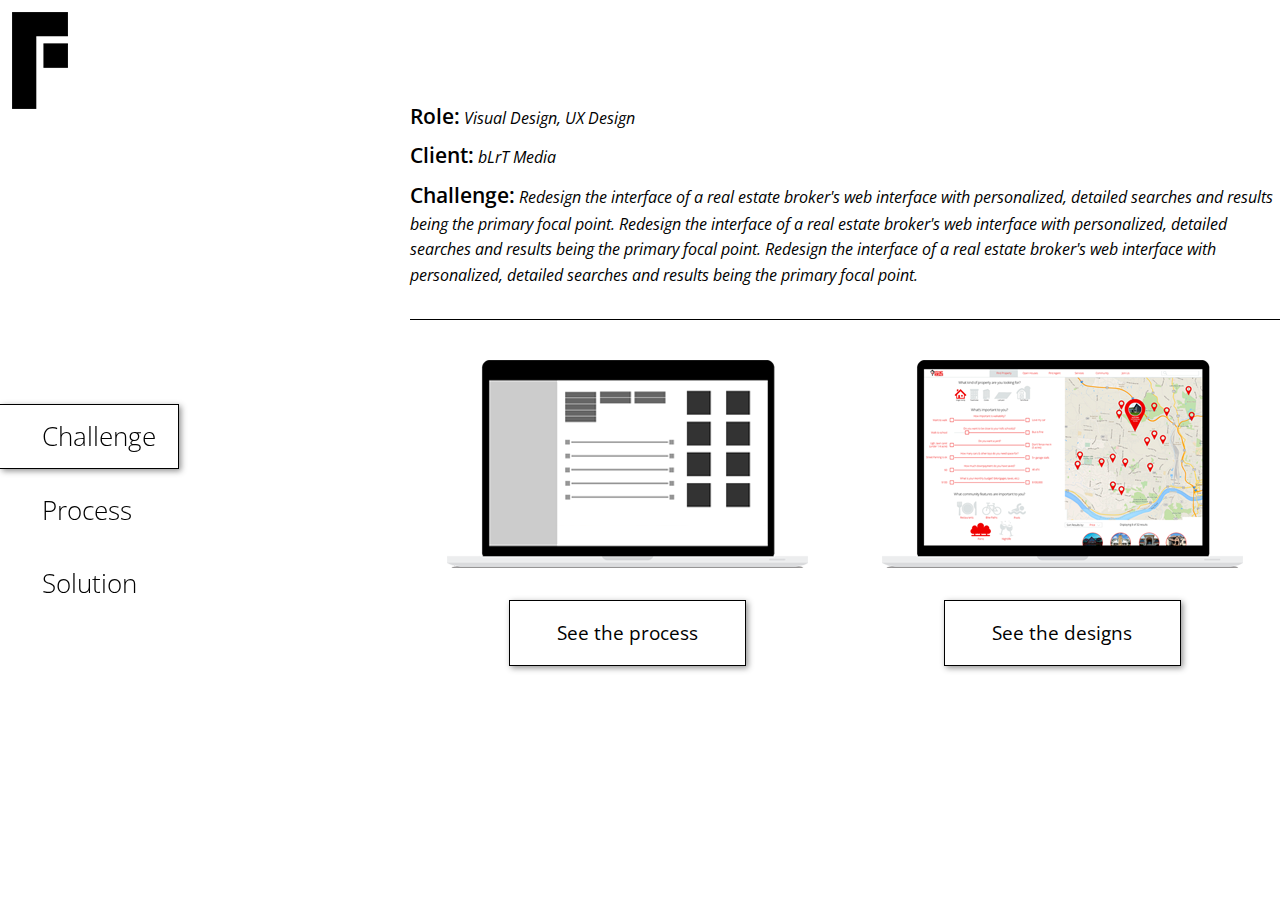
<file: index.html>
<!doctype html>
<html lang="en">
<head>
	<meta charset="utf-8">
	<title>Ross Fenrick - UX/Interaction Design</title>
	<link rel="stylesheet" href="css/styles.css">
	<link rel="stylesheet" type="text/css" href="css/animate.css" />
	<link href='http://fonts.googleapis.com/css?family=Open+Sans:300italic,400,300,600,700' rel='stylesheet' type='text/css'>
	<script src="http://ajax.googleapis.com/ajax/libs/jquery/1.8.3/jquery.min.js"></script>
	<script src="js/jquery-1.10.2.js"></script>
	<script src="js/jquery.ui.core.js"></script>
	<script src="js/jquery.ui.widget.js"></script>
	<script src="js/jquery.ui.tabs.js"></script>
	
	<script>
	$(function() {
		$( "#tabs" ).tabs().addClass( "ui-tabs-vertical ui-helper-clearfix" );
		$( "#tabs li" ).removeClass( "ui-corner-top" ).addClass( "ui-corner-left" );

		jQuery( "#tabs" ).tabs();

		jQuery('#see-button-link').click(function() { // bind click event to link
			jQuery( "#tabs" ).tabs({ active: 1 });
			return false;
		})

		jQuery('.com-link').click(function() { // bind click event to link
			jQuery( "#tabs" ).tabs({ active: 1 });
			return false;
		})

		jQuery('#see-button-link-2').click(function() { // bind click event to link
			jQuery( "#tabs" ).tabs({ active: 2 });
			return false;
		})

		jQuery('.location-search').click(function() { // bind click event to link
			jQuery( "#tabs" ).tabs({ active: 3 });
			return false;
		})

		jQuery('.property-search').click(function() { // bind click event to link
			jQuery( "#tabs" ).tabs({ active: 4 });
			return false;
		})

		jQuery('.agent-link').click(function() { // bind click event to link
			jQuery( "#tabs" ).tabs({ active: 5 });
			return false;
		})

		jQuery('.enhanced-link').click(function() { // bind click event to link
			jQuery( "#tabs" ).tabs({ active: 6 });
			return false;
		})
	});
	</script>

</head>
<body class="animated fadeIn">
<div class="logo"><img src="img/rf-logo.png"></div>

<!-- Navigation -->
<div id="tabs">
	<nav id="main-nav">
		<ul>
			<li><a id="challenge" href="#tabs-1">Challenge</a></li>
			<li><a id="process" href="#tabs-2">Process</a></li>
			<li><a id="solution" href="#tabs-3">Solution</a></li>
			<li><a id="tester" href="#tabs-4">tab 4</a></li>
			<li><a id="tester-2" href="#tabs-5">tab 5</a></li>
			<li><a id="tester-3" href="#tabs-6">tab 6</a></li>
			<li><a id="tester-4" href="#tabs-7">tab 4</a></li>
		</ul>
	</nav>

<!-- Challenge Tab -->
	<div id="tabs-1" class="animated fadeIn">
		<section id="home-about"><p class="challenge-text"><span>Role:</span> Visual Design, UX Design</p>
			<p><span>Client:</span> bLrT Media</p>
			<p><span>Challenge:</span> Redesign the interface of a real estate broker's web interface with personalized, detailed searches and results being the primary focal point. Redesign the interface of a real estate broker's web interface with personalized, detailed searches and results being the primary focal point. Redesign the interface of a real estate broker's web interface with personalized, detailed searches and results being the primary focal point. </p>
		</section>

		<section id="home-see">
			<div class="wireframe"> 
				<img class="screen-home" id="screen-wireframe" src="img/screen-wireframe-1.png">
				<div class="see-button">
					<a id="see-button-link" href="index.html#tabs-2">See the process</a>
				</div>
			</div>

			<div class="design">
			<img class="screen-home" id="screen-design" src="img/screen-design-1.png">
			<div class="see-button">
					<a id="see-button-link-2" href="#tabs-3">See the designs</a>
				</div>
			







		</section>
	</div>

<!-- Process Tab -->
	<div id="tabs-2" class="animated fadeIn">
				<nav class="process-nav">
					<ul class="process-header">
						<li>Community Search</li>
						<li><a class="location-search" href="#tabs-4">Location Search</a></li>
						<li><a class="property-search" href="#tabs-5">Property Search</a></li>
						<li><a class="agent-link" href="#tabs-6">Agent Listings</a></li>
						<li><a class="enhanced-link" href="#tabs-7">Enhanced Listings</a></li>
					</ul>

					<ul class="process-subheader">
						<li><a href="#tabs-2">Overview</a></li>
						<li><a href="#community-search-phase-one">Phase One</a></li>
						<li><a href="#community-search-phase-two">Phase Two</a></li>
						<li><a href="#community-search-phase-three">Phase Three</a></li>
					</ul>
				</nav>
		<section id="community-search">
			<article class="column-1">
				<div class="top-bar"></div>
				<div class="anim-column-1">

					<div class="bar animated rubberBand"></div>

					<div class="squares">
						<div class="square animated bounceIn"></div>
						<div class="square animated bounceIn"></div>
						<div class="square animated bounceIn"></div>
						<div class="square animated bounceIn"></div>
						<div class="square animated bounceIn"></div>
					</div>
					<div class="clearfix"></div>

					<div class="bar animated rubberBand" id="second-bar"></div>

					<div class="sliders">
						<div class="slider">
							<div class="slider-square"></div>
							<div class="slider-bar width-expander-2"></div>
							<div class="slider-square slider-square-right"></div>
						</div>

						<div class="clearfix"></div>
						<div class="slider">
							<div class="slider-square"></div>
							<div class="slider-bar width-expander-3"></div>
							<div class="slider-square slider-square-right"></div>
						</div>

						<div class="clearfix"></div>
						<div class="slider">
							<div class="slider-square"></div>
							<div class="slider-bar width-expander-2"></div>
							<div class="slider-square slider-square-right"></div>
						</div>

						<div class="clearfix"></div>
						<div class="slider">
							<div class="slider-square"></div>
							<div class="slider-bar width-expander-3"></div>
							<div class="slider-square slider-square-right"></div>
						</div>

						<div class="clearfix"></div>
						<div class="slider">
							<div class="slider-square"></div>
							<div class="slider-bar width-expander-2"></div>
							<div class="slider-square slider-square-right"></div>
						</div>

						<div class="clearfix"></div>
						<div class="slider">
							<div class="slider-square"></div>
							<div class="slider-bar width-expander-3"></div>
							<div class="slider-square slider-square-right"></div>
						</div>
					</div>

					<div class="clearfix"></div>
					<div class="squares">
						<div class="square animated bounceIn"></div>
						<div class="square animated bounceIn"></div>
						<div class="square animated bounceIn"></div>
						<div class="square animated bounceIn"></div>
						<div class="square animated bounceIn"></div>
					</div>
					<div class="clearfix"></div>
					<div class="sliders">
						<div class="slider">
							<div class="slider-square"></div>
							<div class="slider-bar width-expander-2"></div>
							<div class="slider-square slider-square-right"></div>
						</div>
					</div>

					<div class="clearfix"></div>
					<div class="large-grey-box animated bounceIn"></div>

				</div>


				<div class="anim-column-2">
					<div class="large-grey-box-2"></div>
					<div class="bar animated pulse"></div>
					<div class="squares">
						<div class="square animated bounceIn"></div>
						<div class="square animated bounceIn"></div>
						<div class="square animated bounceIn"></div>
						<div class="square animated bounceIn"></div>
						<div class="square animated bounceIn"></div>
					</div>
					<div class="clearfix"></div>

					<div class="squares lil-margin">
						<div class="square animated bounceIn"></div>
						<div class="square animated bounceIn"></div>
						<div class="square animated bounceIn"></div>
						<div class="square animated bounceIn"></div>
						<div class="square animated bounceIn"></div>
					</div>
					<div class="clearfix"></div>
					<div class="bar-small animated pulse"></div>
				</div>
			</article>

			<article class="column-2">
				<p class="community-search-intro">Mauris eleifend est et turpis. Duis id erat. Suspendisse potenti. Aliquam vulputate, pede vel vehicula accumsan, mi neque rutrum erat, eu congue orci lorem eget lorem. Vestibulum non ante. Class aptent taciti sociosqu ad litora torquent per conubia nostra, per inceptos himenaeos. Fusce sodales. Quisque eu urna vel enim commodo pellentesque. Praesent eu risus hendrerit ligula tempus pretium. Curabitur lorem enim, pretium nec, feugiat nec, luctus a, lacus.</p>

				<p class="community-search-intro">Mauris eleifend est et turpis. Duis id erat. Suspendisse potenti. Aliquam vulputate, pede vel vehicula accumsan, mi neque rutrum erat, eu congue orci lorem eget lorem.</p>

				<div class="overview stick-left">
					<div class="next-step-button">
						<a href="#community-search-phase-one">View phase one</a>
					</div>
				</div>
			</article>
		</section> <!--  End of Community Search Overview -->
		<div class="clearfix"></div>
		<section id="community-search-phase-one">
			<p class="property-imp">"Sed ut perspiciatis unde omnis iste natus error sit voluptatem accusantium doloremque laudantium, totam rem aperiam, eaque ipsa quae ab illo inventore veritatis et quasi architecto beatae vitae dicta sunt explicabo. Nemo enim ipsam voluptatem quia voluptas sit aspernatur aut odit aut fugit, sed quia consequuntur magni dolores eos qui ratione voluptatem sequi nesciunt. 
			</br></br></br>
			<a href="#community-search-phase-two">View phase two</a>
			</p>

			<img class="community-search-img" src="img/property-importance.png">
			<div class="clearfix"></div>
		</section>

		<section id="community-search-phase-two">
			<img class="community-search-img" src="img/community-features.jpg">
			<p class="property-imp">"Sed ut perspiciatis unde omnis iste natus error sit voluptatem accusantium doloremque laudantium, totam rem aperiam, eaque ipsa quae ab illo inventore veritatis et quasi architecto beatae vitae dicta sunt explicabo. Nemo enim ipsam voluptatem quia voluptas sit aspernatur aut odit aut fugit, sed quia consequuntur magni dolores eos qui ratione voluptatem sequi nesciunt. 
			</br></br></br>
			<a href="#community-search-phase-three">View phase three</a>
			</p>
			<div class="clearfix"></div>
		</section>

		<section id="community-search-phase-three">
			<p class="property-imp">"Sed ut perspiciatis unde omnis iste natus error sit voluptatem accusantium doloremque laudantium, totam rem aperiam, eaque ipsa quae ab illo inventore veritatis et quasi architecto beatae vitae dicta sunt explicabo. Nemo enim ipsam voluptatem quia voluptas sit aspernatur aut odit aut fugit, sed quia consequuntur magni dolores eos qui ratione voluptatem sequi nesciunt. 
			</p>
			<img class="community-search-img" src="img/community-final.jpg">
			<div class="clearfix"></div>
		</section>
	</div>

	<!-- Solution Tab -->
	<div id="tabs-3">
		<h2>Content heading 3</h2>
		<p>Mauris eleifend est et turpis. Duis id erat. Suspendisse potenti. Aliquam vulputate, pede vel vehicula accumsan, mi neque rutrum erat, eu congue orci lorem eget lorem. Vestibulum non ante. Class aptent taciti sociosqu ad litora torquent per conubia nostra, per inceptos himenaeos. Fusce sodales. Quisque eu urna vel enim commodo pellentesque. Praesent eu risus hendrerit ligula tempus pretium. Curabitur lorem enim, pretium nec, feugiat nec, luctus a, lacus.</p>
		<p>Duis cursus. Maecenas ligula eros, blandit nec, pharetra at, semper at, magna. Nullam ac lacus. Nulla facilisi. Praesent viverra justo vitae neque. Praesent blandit adipiscing velit. Suspendisse potenti. Donec mattis, pede vel pharetra blandit, magna ligula faucibus eros, id euismod lacus dolor eget odio. Nam scelerisque. Donec non libero sed nulla mattis commodo. Ut sagittis. Donec nisi lectus, feugiat porttitor, tempor ac, tempor vitae, pede. Aenean vehicula velit eu tellus interdum rutrum. Maecenas commodo. Pellentesque nec elit. Fusce in lacus. Vivamus a libero vitae lectus hendrerit hendrerit.</p>
	</div>

	<!-- Location Search Tab -->
	<div id="tabs-4" class="animated fadeIn">
		<nav class="process-nav">
			<ul class="process-header">
				<li><a class="com-link" href="#tabs-2">Community Search</a></li>
				<li><a class="location-search" href="#tabs-4">Location Search</a></li>
				<li><a class="property-search" href="#tabs-5">Property Search</a></li>
				<li><a class="agent-link" href="#tabs-5">Agent Listings</a></li>
				<li><a class="enhanced-link" href="#tabs-5">Enhanced Listings</a></li>
			</ul>

			<ul class="process-subheader">
				<li><a href="#location-search-phase-one">Phase One</a></li>
				<li><a href="#location-search-phase-two">Phase Two</a></li>
				<li><a href="#location-search-phase-three">Phase Three</a></li>
			</ul>
		</nav>
		
		<section id="location-search-phase-one">
			<p class="property-imp">"Sed ut perspiciatis unde omnis iste natus error sit voluptatem accusantium doloremque laudantium, totam rem aperiam, eaque ipsa quae ab illo inventore veritatis et quasi architecto beatae vitae dicta sunt explicabo. Nemo enim ipsam voluptatem quia voluptas sit aspernatur aut odit aut fugit, sed quia consequuntur magni dolores eos qui ratione voluptatem sequi nesciunt. 
			</br></br></br>
			<a href="#location-search-phase-two">View phase two</a>
			</p>

			<img class="location-search-img" src="img/location-one.jpg">
			<div class="clearfix"></div>
		</section>

		<section id="location-search-phase-two">
		<img class="location-search-img" src="img/location-two.jpg">
			<p class="property-imp">"Sed ut perspiciatis unde omnis iste natus error sit voluptatem accusantium doloremque laudantium, totam rem aperiam, eaque ipsa quae ab illo inventore veritatis et quasi architecto beatae vitae dicta sunt explicabo. Nemo enim ipsam voluptatem quia voluptas sit aspernatur aut odit aut fugit, sed quia consequuntur magni dolores eos qui ratione voluptatem sequi nesciunt. 
			</br></br></br>
			<a href="#location-search-phase-three">View phase three</a>
			</p>
			<div class="clearfix"></div>
		</section>

		<section id="location-search-phase-three">
			<p class="property-imp">"Sed ut perspiciatis unde omnis iste natus error sit voluptatem accusantium doloremque laudantium, totam rem aperiam, eaque ipsa quae ab illo inventore veritatis et quasi architecto beatae vitae dicta sunt explicabo. Nemo enim ipsam voluptatem quia voluptas sit aspernatur aut odit aut fugit, sed quia consequuntur magni dolores eos qui ratione voluptatem sequi nesciunt. 
			</p>
			<img class="location-search-img" src="img/location-final.jpg">
			<div class="clearfix"></div>
		</section>


	</div>
	<!-- End of Location Search (Tab 4) -->


	<!-- Property Search (Tab 5) -->
	<div id="tabs-5" class="animated fadeIn">
		<nav class="process-nav">
			<ul class="process-header">
				<li><a class="com-link" href="#tabs-2">Community Search</a></li>
				<li><a class="location-search" href="#tabs-4">Location Search</a></li>
				<li><a class="property-search" href="#tabs-5">Property Search</a></li>
				<li><a class="agent-link" href="#tabs-5">Agent Listings</a></li>
				<li><a class="enhanced-link" href="#tabs-5">Enhanced Listings</a></li>
			</ul>

			<ul class="process-subheader">
				<li><a href="#property-search-phase-one">Phase One</a></li>
				<li><a href="#property-search-phase-two">Phase Two</a></li>
				<li><a href="#property-search-phase-three">Phase Three</a></li>
			</ul>
		</nav>
		<section id="property-search">
			<article class="column-1">
				<img class="property-wf" src="img/property-wireframe.jpg">
			</article>

			<article class="column-2">
			<p class="property-intro">Mauris eleifend est et turpis. Duis id erat. Suspendisse potenti. Aliquam vulputate, pede vel vehicula accumsan, mi neque rutrum erat, eu congue orci lorem eget lorem. Vestibulum non ante. Class aptent taciti sociosqu ad litora torquent per conubia nostra, per inceptos himenaeos. Fusce sodales. Quisque eu urna vel enim commodo pellentesque. Praesent eu risus hendrerit ligula tempus pretium. Curabitur lorem enim, pretium nec, feugiat nec, luctus a, lacus.

			</br></br></br>
			<a href="#property-search-phase-one">View phase one</a></p>
			</article>
			<div class="clearfix"></div>
		</section>

			<section id="property-search-phase-one">
				<article class="column-1">
					<p class="property-intro">Mauris eleifend est et turpis. Duis id erat. Suspendisse potenti. Aliquam vulputate, pede vel vehicula accumsan, mi neque rutrum erat, eu congue orci lorem eget lorem. Vestibulum non ante. Class aptent taciti sociosqu ad litora torquent per conubia nostra, per inceptos himenaeos. Fusce sodales. Quisque eu urna vel enim commodo pellentesque. Praesent eu risus hendrerit ligula tempus pretium. Curabitur lorem enim, pretium nec, feugiat nec, luctus a, lacus.

					</br></br></br>
					<a href="#property-search-phase-two">View phase two</a></p>
				</article>

				<article class="column-2">
					<img class="property-wf" src="img/property-one.jpg">
				</article>
			
				<div class="clearfix"></div>
			</section>

			<section id="property-search-phase-two">
				<article class="column-1">
					<img class="property-wf" src="img/property-two.jpg">
				</article>

				<article class="column-2">
					<p class="property-intro">Mauris eleifend est et turpis. Duis id erat. Suspendisse potenti. Aliquam vulputate, pede vel vehicula accumsan, mi neque rutrum erat, eu congue orci lorem eget lorem. Vestibulum non ante. Class aptent taciti sociosqu ad litora torquent per conubia nostra, per inceptos himenaeos. Fusce sodales. Quisque eu urna vel enim commodo pellentesque. Praesent eu risus hendrerit ligula tempus pretium. Curabitur lorem enim, pretium nec, feugiat nec, luctus a, lacus.

					</br></br></br>
					<a href="#property-search-phase-three">View phase three</a></p>
				</article>
			
				<div class="clearfix"></div>
			</section>

			<section id="property-search-phase-three">
				<article class="column-1">
				<p class="property-intro">Mauris eleifend est et turpis. Duis id erat. Suspendisse potenti. Aliquam vulputate, pede vel vehicula accumsan, mi neque rutrum erat, eu congue orci lorem eget lorem. Vestibulum non ante. Class aptent taciti sociosqu ad litora torquent per conubia nostra, per inceptos himenaeos. Fusce sodales. Quisque eu urna vel enim commodo pellentesque. Praesent eu risus hendrerit ligula tempus pretium. Curabitur lorem enim, pretium nec, feugiat nec, luctus a, lacus.</p>
				</article>

				<article class="column-2">
					<img class="property-wf" src="img/property-final-2.jpg">
				</article>
			
				<div class="clearfix"></div>
			</section>
	</div>
	<!-- End of Property Search (Tab 5) -->



	<div id="tabs-6" class="animated fadeIn">
		<nav class="process-nav">
			<ul class="process-header">
				<li><a class="com-link" href="#tabs-2">Community Search</a></li>
				<li><a class="location-search" href="#tabs-4">Location Search</a></li>
				<li><a class="property-search" href="#tabs-5">Property Search</a></li>
				<li><a class="agent-link" href="#tabs-6">Agent Listing6s</a></li>
				<li><a class="enhanced-link" href="#tabs-7">Enhanced Listings</a></li>
			</ul>

			<ul class="process-subheader">
				<li><a href="#property-search-phase-one">Phase One</a></li>
				<li><a href="#property-search-phase-two">Phase Two</a></li>
				<li><a href="#property-search-phase-three">Phase Three</a></li>
			</ul>
		</nav>
		aw kewl
	</div>

	<div id="tabs-7" class="animated fadeIn">
		<nav class="process-nav">
			<ul class="process-header">
				<li><a class="com-link" href="#tabs-2">Community Search</a></li>
				<li><a class="location-search" href="#tabs-4">Location Search</a></li>
				<li><a class="property-search" href="#tabs-5">Property Search</a></li>
				<li><a class="agent-link" href="#tabs-6">Agent Listing7s</a></li>
				<li><a class="enhanced-link" href="#tabs-7">Enhanced Listings</a></li>
			</ul>

			<ul class="process-subheader">
				<li><a href="#property-search-phase-one">Phase One</a></li>
				<li><a href="#property-search-phase-two">Phase Two</a></li>
				<li><a href="#property-search-phase-three">Phase Three</a></li>
			</ul>
		</nav>
		aw kewl
	</div>


</div>
</body>
<script>
$(function() {
  $('a[href*=#]:not([href=#])').click(function() {
    if (location.pathname.replace(/^\//,'') == this.pathname.replace(/^\//,'') && location.hostname == this.hostname) {
      var target = $(this.hash);
      target = target.length ? target : $('[name=' + this.hash.slice(1) +']');
      if (target.length) {
        $('html,body').animate({
          scrollTop: target.offset().top
        }, 1000);
        return false;
      }
    }
  });
});
</script>
</html>
</file>
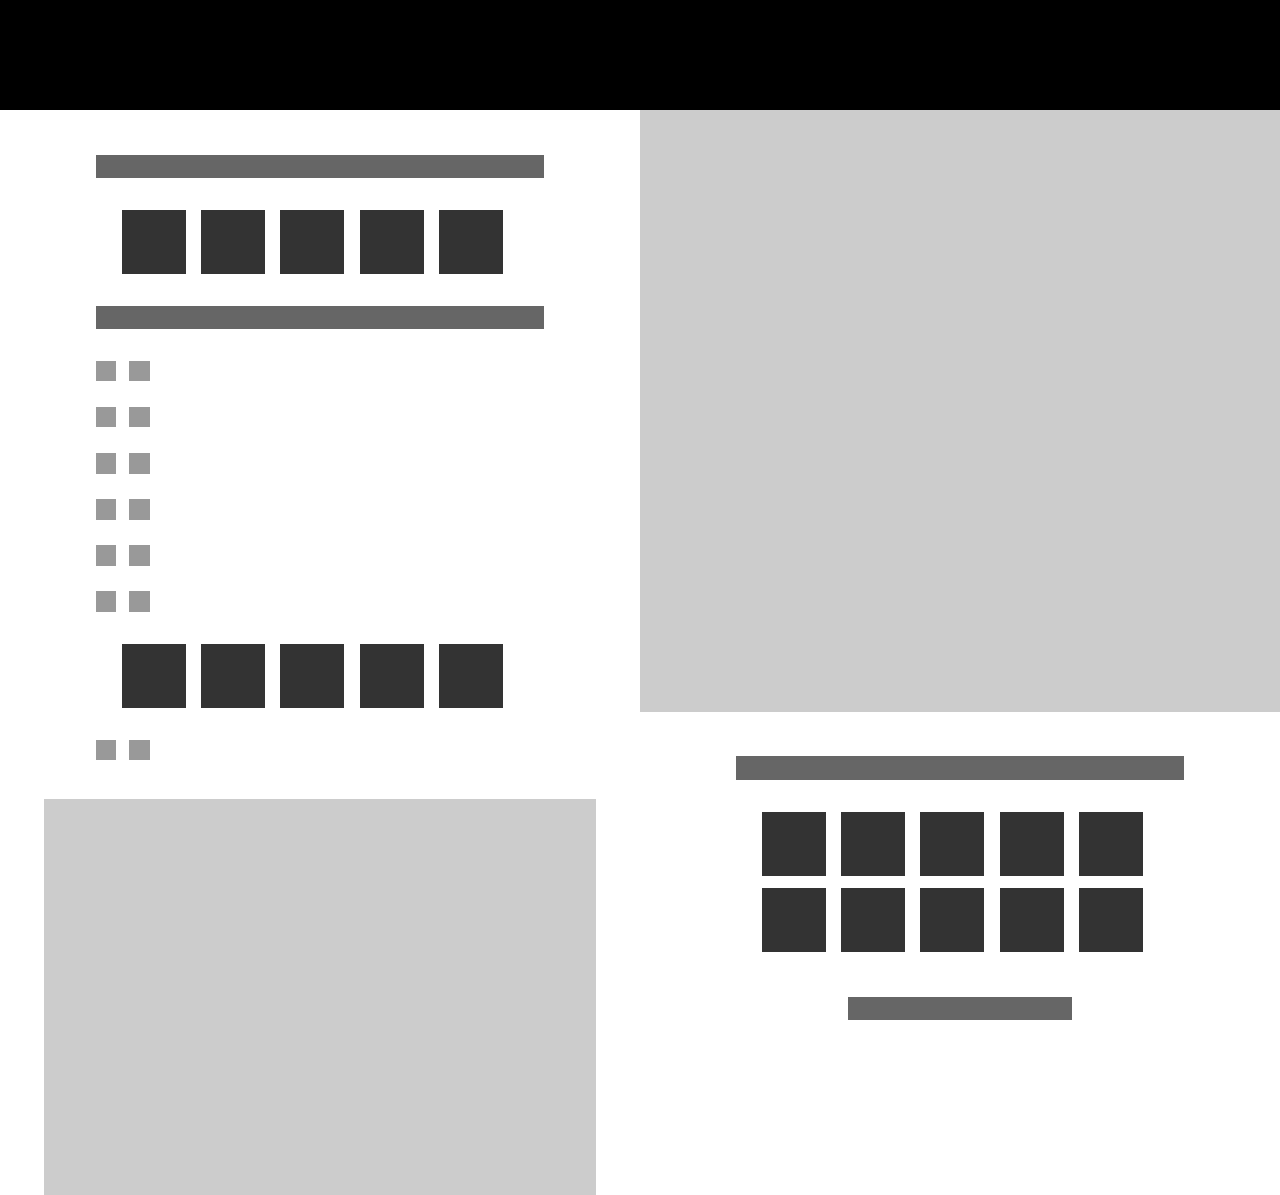
<file: animate-test.html>
<!doctype html>
<html lang="en">
<head>
	<meta charset="utf-8">
	<title>anim</title>
	<link rel="stylesheet" href="css/anim-test.css">
	<link rel="stylesheet" type="text/css" href="css/animate.css" />
	<link href='http://fonts.googleapis.com/css?family=Open+Sans:300italic,400,300,600,700' rel='stylesheet' type='text/css'>
	<script src="http://ajax.googleapis.com/ajax/libs/jquery/1.8.3/jquery.min.js"></script>
</head>

<body>
<div class="top-bar"></div>
	<div class="column-1">

		<div class="bar animated rubberBand"></div>

		<div class="squares">
			<div class="square animated bounceIn"></div>
			<div class="square animated bounceIn"></div>
			<div class="square animated bounceIn"></div>
			<div class="square animated bounceIn"></div>
			<div class="square animated bounceIn"></div>
		</div>
		<div class="clearfix"></div>

		<div class="bar animated rubberBand" id="second-bar"></div>

		<div class="sliders">
			<div class="slider">
				<div class="slider-square"></div>
				<div class="slider-bar width-expander-2"></div>
				<div class="slider-square slider-square-right"></div>
			</div>

			<div class="clearfix"></div>
			<div class="slider">
				<div class="slider-square"></div>
				<div class="slider-bar width-expander-3"></div>
				<div class="slider-square slider-square-right"></div>
			</div>

			<div class="clearfix"></div>
			<div class="slider">
				<div class="slider-square"></div>
				<div class="slider-bar width-expander-2"></div>
				<div class="slider-square slider-square-right"></div>
			</div>

			<div class="clearfix"></div>
			<div class="slider">
				<div class="slider-square"></div>
				<div class="slider-bar width-expander-3"></div>
				<div class="slider-square slider-square-right"></div>
			</div>

			<div class="clearfix"></div>
			<div class="slider">
				<div class="slider-square"></div>
				<div class="slider-bar width-expander-2"></div>
				<div class="slider-square slider-square-right"></div>
			</div>

			<div class="clearfix"></div>
			<div class="slider">
				<div class="slider-square"></div>
				<div class="slider-bar width-expander-3"></div>
				<div class="slider-square slider-square-right"></div>
			</div>
		</div>

		<div class="clearfix"></div>
		<div class="squares">
			<div class="square animated bounceIn"></div>
			<div class="square animated bounceIn"></div>
			<div class="square animated bounceIn"></div>
			<div class="square animated bounceIn"></div>
			<div class="square animated bounceIn"></div>
		</div>
		<div class="clearfix"></div>
		<div class="sliders">
			<div class="slider">
				<div class="slider-square"></div>
				<div class="slider-bar width-expander-2"></div>
				<div class="slider-square slider-square-right"></div>
			</div>
		</div>

		<div class="clearfix"></div>
		<div class="large-grey-box animated bounceIn"></div>

	</div>


	<div class="column-2">
		<div class="large-grey-box-2"></div>
		<div class="bar animated pulse"></div>
		<div class="squares">
			<div class="square animated bounceIn"></div>
			<div class="square animated bounceIn"></div>
			<div class="square animated bounceIn"></div>
			<div class="square animated bounceIn"></div>
			<div class="square animated bounceIn"></div>
		</div>
		<div class="clearfix"></div>

		<div class="squares lil-margin">
			<div class="square animated bounceIn"></div>
			<div class="square animated bounceIn"></div>
			<div class="square animated bounceIn"></div>
			<div class="square animated bounceIn"></div>
			<div class="square animated bounceIn"></div>
		</div>
		<div class="clearfix"></div>
		<div class="bar-small animated pulse"></div>








	</div>
		





















</body>
</html>
</file>
<file: css/styles.css>
html, body, div, span, applet, object, iframe,
h1, h2, h3, h4, h5, h6, p, blockquote, pre,
a, abbr, acronym, address, big, cite, code,
del, dfn, em, img, ins, kbd, q, s, samp,
small, strike, strong, sub, sup, tt, var,
b, u, i, center,
dl, dt, dd, ol, ul, li,
fieldset, form, label, legend,
table, caption, tbody, tfoot, thead, tr, th, td,
article, aside, canvas, details, embed, 
figure, figcaption, footer, header, hgroup, 
menu, nav, output, ruby, section, summary,
time, mark, audio, video {
	margin: 0;
	padding: 0;
	border: 0;
	font-size: 100%;
	font: inherit;
	vertical-align: baseline;
}
/* HTML5 display-role reset for older browsers */
article, aside, details, figcaption, figure, 
footer, header, hgroup, menu, nav, section {
	display: block;
}
body {
	line-height: 1;
}
ol, ul {
	list-style: none;
}
blockquote, q {
	quotes: none;
}
blockquote:before, blockquote:after,
q:before, q:after {
	content: '';
	content: none;
}
table {
	border-collapse: collapse;
	border-spacing: 0;
}

body {
	font-family: 'Open Sans', sans-serif;
}

.logo {
	position: absolute;
	z-index: 100;
	padding: 12px;
}

#main-nav ul li a {
    color: black;
    text-decoration: none;
    font-size: 1.6rem;
    font-weight: 300;
    outline:none;
}
#main-nav {
	position: fixed;
	top: 400px;
	left: 0px;
}

#tabs-1, #tabs-3 {
	width: 60%;
	float: right;
}

#tabs-2 {
	width: 75%;
	float: right;
}

/* =========== Challenge Page Styling ======================================= */

#home-about {
	padding-top: 100px;
	border-bottom: 1px solid black;
	padding-bottom: 24px;
}

#tabs-1 {
	padding-bottom: 200px;
}

#tabs-1 span {
	font-size: 1.3rem;
	font-weight: 600;
	font-style: normal;
}

#tabs-1 p {
	font-style: italic;
	font-size: 1rem;
	line-height: 1.6;
	padding-bottom: 6px;
}

.challenge-text {
	font-size: 1.4rem;
}

.screen-home {
	padding-top: 140px;
	margin: 0 auto;
	display: block;
}

.wireframe, .design {
	width: 50%;
	float: left;
}

.see-button {
	margin: 0 auto;
	margin-top: 32px;
	text-align: center;
	width: 235px;
	border: 1px solid black;
	height: 42px;
	-webkit-box-shadow: 2px 2px 6px 0px rgba(0,0,0,0.44);
	-moz-box-shadow: 2px 2px 6px 0px rgba(0,0,0,0.44);
	box-shadow: 2px 2px 6px 0px rgba(0,0,0,0.44);
	padding-top: 22px;
}

#see-button-link, #see-button-link-2, #see-button-link-3 {
	font-size: 1.2rem;
	text-decoration: none;
	color: black;
}

/* =========== Home Navigation Tab Styling ================================= */

#main-nav ul {
	position: absolute;
	left: 0;
	top: 35%;
}

#main-nav ul li {
	padding: 24px 24px 24px 0;
	outline:none;
	width: 400px;
}

.ui-tabs-active a {
	border: 1px solid black;
	border-left: none;
	-webkit-box-shadow: 2px 2px 6px 0px rgba(0,0,0,0.44);
	-moz-box-shadow: 2px 2px 6px 0px rgba(0,0,0,0.44);
	box-shadow: 2px 2px 6px 0px rgba(0,0,0,0.44);
	transition: all 500ms;
}

#challenge {
	padding: 14px 22px 14px 42px;
}

#process{
	padding: 14px 42px 14px 42px;
}

#solution {
	padding: 14px 34px 14px 42px;
}

#tester, #tester-2, #tester-3, #tester-4 {
	display: none;
}

/*  ============ Process Tab Styling =============================================*/

.process-screens {
	padding-top: 110px;
	padding-bottom: 80px;
	margin: 0 auto;
	display: block;
	text-align: center;
}

#tabs-2 {
	padding-right: 24px;
}

.center-fix {
	display: inline-block;
	text-align: center;
}

.center-fix img {
	padding: 0 8px 0 8px;
}

#process-buttons {
	padding-top: 40px;
}

.see-process-button {
	text-align: center;
	border: 1px solid black;
	height: 42px;
	-webkit-box-shadow: 2px 2px 6px 0px rgba(0,0,0,0.44);
	-moz-box-shadow: 2px 2px 6px 0px rgba(0,0,0,0.44);
	box-shadow: 2px 2px 6px 0px rgba(0,0,0,0.44);
	padding: 16px 12px 16px 12px;
	margin: 0 12px 0 12px;
	display: inline;
	background-color: white;
}

/* =========== Community Search Styling ================================= */

/* Navigation */

.process-nav {
	position: fixed;
	padding: 24px;
	background-color: white;
	z-index: 99999;
}

.process-header {
	display: inline;
}

.process-subheader {
	padding-top: 12px;
	padding-left: 0.3em;
}

.process-subheader a {
	text-decoration: none;
	color: black;
}

.process-subheader a:hover {
	font-weight: 700;
	transition: all 0.25s;
}

.process-header li {
	display: inline;
	padding: 0 1.3em 0 1.3em;
}

.process-subheader li {
	display: inline;
	font-size: 0.9rem;
	padding: 0 16px 0 16px;
}

.active-process-link {
	font-weight: 700;
}

/* Content */

#tabs-4, #tabs-5, #tabs-6, #tabs-7 {
	width: 75%;
	float: right;
}

.column-1, .column-2 {
	float: left;
	width: 50%;
}

.community-screen {
	width: 100%;
}

#community-search, #property-search {
	padding-top: 200px;
}

.community-search-intro {
	width: 90%;
	margin-left: 5%;
	font-weight: 300;
	line-height: 2;
}

.stick-left {
}

.overview {
	padding-top: 48px;
	margin: 0 auto;
	display: block;
}

.overview a {
	text-decoration: none;
	color: black;
}

.see-process-button {

}

.next-step-button {
	text-align: center;
	border: 1px solid black;
	height: 22px;
	-webkit-box-shadow: 2px 2px 6px 0px rgba(0,0,0,0.44);
	-moz-box-shadow: 2px 2px 6px 0px rgba(0,0,0,0.44);
	box-shadow: 2px 2px 6px 0px rgba(0,0,0,0.44);
	padding: 18px 12px 18px 12px;
	margin: 0 auto;
	width: 202px;
	background-color: white;
	font-size: 1.2rem;
	text-decoration: none;
	color: black;
}

.container {
	width: 80%;
	margin: 0 auto;
	display: block;
}

#community-search-phase-one, #community-search-phase-two, #community-search-phase-three {
	margin-top: 300px;
	width: 100%;
	padding-bottom: 200px;
	padding-top: 200px;
}

.community-search-img {
	float: left;
	width: 45%;
}

.property-imp {
	float: left;
	line-height: 2em;
	width: 40%;
	padding-right: 40px;
	padding-top: 100px;
}

.property-imp a {
	text-align: center;
	border: 1px solid black;
	height: 32px;
	width: 150px;
	-webkit-box-shadow: 2px 2px 6px 0px rgba(0,0,0,0.44);
	-moz-box-shadow: 2px 2px 6px 0px rgba(0,0,0,0.44);
	box-shadow: 2px 2px 6px 0px rgba(0,0,0,0.44);
	padding: 10px 22px 16px 22px;
	margin: 0 auto;
	display: block;
	background-color: white;
	text-decoration: none;
	color: black;
	font-size: 1.1rem;
}






#location-search-phase-one, #location-search-phase-two, #location-search-phase-three {
	padding-top: 200px;
	padding-bottom: 200px;
}


.location-search-img {
	float: left;
	width: 45%;
}



.top-bar {
	width: 100%;
	height: 3.6vw;
	background-color: black;
}

.anim-column-1, .anim-column-2 {
	width: 50%;
	float: left;
	height: 100%;
}

.column-1 {
	background-color: white;
}

.column-2 {
	
}

.clearfix {
	clear: both;
}

.bar {
	height: 0.8vw;
	width: 70%;
	background-color: #666;
	margin: 0 auto;
	margin-top: 1.5vw;
}

.squares {
	margin: 0 auto;
	display: block;
	margin-top: 1vw;
	clear: both;
	margin-left: 2.9vw;
}

.square {
	width: 2vw;
	height: 2vw;
	background-color: #333333;
	float: left;
}

.square:nth-child(2){
	-webkit-animation-delay: 0.2s;
	margin-left: 0.65vw;
}
.square:nth-child(3){
	-webkit-animation-delay: 0.5s;
	margin-left: 0.65vw;
}
.square:nth-child(4){
	-webkit-animation-delay: 0.3s;
	margin-left: 0.65vw;
}
.square:nth-child(5){
	-webkit-animation-delay: 0.8s;
	margin-left: 0.65vw;
}

#second-bar {
	margin-top: 1vw;
}

.sliders {
	margin: 0 auto;
	display: block;
	margin-top: 0.5vw;
	clear: both;
	width: 70%;
}

.slider {
	margin-top: 1vw;
}

.slider-square {
	width: 0.6vw;
	height: 0.6vw;
	background-color: #999999;
	float: left;
}

.slider-square-right {
	margin-left: 0.25vw;
}

.slider-bar {
	width: 86.25%;
	height: 0.3vw;
	background-color: #999999;
	float: left;
	margin-left: 0.25vw;
	margin-top: 0.25vw;
	-webkit-transition: width 1s linear 2s;
}

.large-grey-box {
	width: 86.25%;
	height: 12vw;
	background-color: #cccccc;
	margin: 0 auto;
	display: block;
	margin-top: 3vw;
}





/* Column 2 */


.large-grey-box-2 {
	width: 100%;
	height: 20vw;
	background-color: #cccccc;
}

.lil-margin {
	margin-top: 1vw;
}

.bar-small {
	height: 0.8vw;
	width: 35%;
	background-color: #666;
	margin: 0 auto;
	margin-top: 1vw;
}





/* Property Search */
.property-wf {
	width: 100%;
}

.property-intro {
	width: 80%;
	margin: 0 auto;
	line-height: 2em;
	font-weight: 300;
}

#property-search a, #property-search-phase-one a, #property-search-phase-two a {
	text-align: center;
	border: 1px solid black;
	height: 32px;
	width: 150px;
	-webkit-box-shadow: 2px 2px 6px 0px rgba(0,0,0,0.44);
	-moz-box-shadow: 2px 2px 6px 0px rgba(0,0,0,0.44);
	box-shadow: 2px 2px 6px 0px rgba(0,0,0,0.44);
	padding: 10px 22px 16px 22px;
	margin: 0 auto;
	display: block;
	background-color: white;
	text-decoration: none;
	color: black;
	font-size: 1.1rem;
}

#property-search {
	padding-bottom: 200px;
}

#property-search-phase-one, #property-search-phase-two, #property-search-phase-three {
	padding-top: 200px;
	margin-top: 200px;
	padding-bottom: 200px;
}



























/* Animations */

 
.width-expander-2{
width: 0;
 -webkit-animation:width-expander-2 ease-in-out 1;  /* call our keyframe named width-expander, use animattion ease-in and repeat it only 1 time */
 -moz-animation:width-expander-2 ease-in-out 1;
 animation:width-expander-2 ease-in-out 1;
 
 -webkit-animation-fill-mode:forwards;  /* this makes sure that after animation is done we remain at the last keyframe value (opacity: 1)*/
 -moz-animation-fill-mode:forwards;
 animation-fill-mode:forwards;
 
 -webkit-animation-duration:01.25s;
 -moz-animation-duration:01.25s;
 animation-duration:01.25s;
}
 

/* width-expander-2 */
@-webkit-keyframes width-expander-2 {
  0%   { width: 0; }
  80%  { width: 86.25%; }
  100% { width: 86.25%; }
}
@-moz-keyframes width-expander-2 {
  0%   { width: 0; }
  80%  { width: 86.25%; }
  100% { width: 86.25%; }
}
@-o-keyframes width-expander-2 {
  0%   { width: 0; }
  80%  { width: 86.25%; }
  100% { width: 86.25%; }
}
@keyframes width-expander-2 {
  0%   { width: 0; }
  80%  { width: 86.25%; }
  100% { width: 86.25%; }
}

.width-expander-3{
width: 0;
 -webkit-animation:width-expander-3 ease-in-out 1;  /* call our keyframe named width-expander, use animattion ease-in and repeat it only 1 time */
 -moz-animation:width-expander-3 ease-in-out 1;
 animation:width-expander-3 ease-in-out 1;
 
 -webkit-animation-fill-mode:forwards;  /* this makes sure that after animation is done we remain at the last keyframe value (opacity: 1)*/
 -moz-animation-fill-mode:forwards;
 animation-fill-mode:forwards;
 
 -webkit-animation-duration:01.25s;
 -moz-animation-duration:01.25s;
 animation-duration:01.25s;
}
 

/* width-expander-3 */
@-webkit-keyframes width-expander-3 {
  0%   { width: 0; }
  60%  { width: 60%; }
  80%  { width: 0%; }
  100% { width: 86.25%; }
}
@-moz-keyframes width-expander-3 {
  0%   { width: 0; }
  60%  { width: 60%; }
  80%  { width: 0%; }
  100% { width: 86.25%; }
}
@-o-keyframes width-expander-3 {
  0%   { width: 0; }
  60%  { width: 60%; }
  80%  { width: 0%; }
  100% { width: 86.25%; }
}
@keyframes width-expander-3 {
  0%   { width: 0; }
  60%  { width: 60%; }
  80%  { width: 0%; }
  100% { width: 86.25%; }
}







@keyframes scale {
from {
    width:0%;
}
to {
    width:5vw;
}}
@-moz-keyframes scale { /* Firefox */
from {
    width:0%;
}
to {
    width:5vw;
}}
@-webkit-keyframes scale { /* Safari and Chrome */
from {
    width:0%;
}
to {
    width:5vw;
}}
@-o-keyframes scale { /* Opera */
from {
    width:0%;
}
to {
    width:5vw;
}}














@media screen and (max-width: 760px) {



}



















/* ============ Media Queries =================================================== */

@media screen and (max-width: 1500px) {
	.screen-home { padding-top: 40px; }

	#tabs-1, #tabs-2, #tabs-3 {
	width: 68%; }
}
</file>
<file: css/anim-test.css>
html, body, div, span, applet, object, iframe,
h1, h2, h3, h4, h5, h6, p, blockquote, pre,
a, abbr, acronym, address, big, cite, code,
del, dfn, em, img, ins, kbd, q, s, samp,
small, strike, strong, sub, sup, tt, var,
b, u, i, center,
dl, dt, dd, ol, ul, li,
fieldset, form, label, legend,
table, caption, tbody, tfoot, thead, tr, th, td,
article, aside, canvas, details, embed, 
figure, figcaption, footer, header, hgroup, 
menu, nav, output, ruby, section, summary,
time, mark, audio, video {
	margin: 0;
	padding: 0;
	border: 0;
	font-size: 100%;
	font: inherit;
	vertical-align: baseline;
}
/* HTML5 display-role reset for older browsers */
article, aside, details, figcaption, figure, 
footer, header, hgroup, menu, nav, section {
	display: block;
}
body {
	line-height: 1;
}
ol, ul {
	list-style: none;
}
blockquote, q {
	quotes: none;
}
blockquote:before, blockquote:after,
q:before, q:after {
	content: '';
	content: none;
}
table {
	border-collapse: collapse;
	border-spacing: 0;
}










body {
	font-family: 'Open Sans', sans-serif;
}

.container {
	width: 80%;
	margin: 0 auto;
	display: block;
}

.top-bar {
	width: 100%;
	height: 8.6vw;
	background-color: black;
}

.column-1, .column-2 {
	width: 50%;
	float: left;
	height: 100%;
}

.column-1 {
	background-color: white;
}

.column-2 {
	
}

.clearfix {
	clear: both;
}

.bar {
	height: 1.8vw;
	width: 70%;
	background-color: #666;
	margin: 0 auto;
	margin-top: 3.5vw;
}

.squares {
	margin: 0 auto;
	display: block;
	margin-top: 2.5vw;
	clear: both;
	margin-left: 9.5vw;
}

.square {
	width: 5vw;
	height: 5vw;
	background-color: #333333;
	float: left;
}


.square:nth-child(2){
	-webkit-animation-delay: 0.2s;
	margin-left: 1.2vw;
}
.square:nth-child(3){
	-webkit-animation-delay: 0.5s;
	margin-left: 1.2vw;
}
.square:nth-child(4){
	-webkit-animation-delay: 0.3s;
	margin-left: 1.2vw;
}
.square:nth-child(5){
	-webkit-animation-delay: 0.8s;
	margin-left: 1.2vw;
}

#second-bar {
	margin-top: 2.5vw;
}



.sliders {
	margin: 0 auto;
	display: block;
	margin-top: 2.5vw;
	clear: both;
	width: 70%;
}

.slider {
	margin-top: 2vw;
}

.slider-square {
	width: 1.6vw;
	height: 1.6vw;
	background-color: #999999;
	float: left;
}

.slider-square-right {
	margin-left: 0.5vw;
}

.slider-bar {
	width: 86.25%;
	height: 0.6vw;
	background-color: #999999;
	float: left;
	margin-left: 0.5vw;
	margin-top: 0.5vw;
	-webkit-transition: width 1s linear 2s;
}

.large-grey-box {
	width: 86.25%;
	height: 31vw;
	background-color: #cccccc;
	margin: 0 auto;
	display: block;
	margin-top: 3vw;
}





/* Column 2 */


.large-grey-box-2 {
	width: 100%;
	height: 47vw;
	background-color: #cccccc;
}

.lil-margin {
	margin-top: 1vw;
}

.bar-small {
	height: 1.8vw;
	width: 35%;
	background-color: #666;
	margin: 0 auto;
	margin-top: 3.5vw;
}

/* Animations */

 
.width-expander-2{
width: 0;
 -webkit-animation:width-expander-2 ease-in-out 1;  /* call our keyframe named width-expander, use animattion ease-in and repeat it only 1 time */
 -moz-animation:width-expander-2 ease-in-out 1;
 animation:width-expander-2 ease-in-out 1;
 
 -webkit-animation-fill-mode:forwards;  /* this makes sure that after animation is done we remain at the last keyframe value (opacity: 1)*/
 -moz-animation-fill-mode:forwards;
 animation-fill-mode:forwards;
 
 -webkit-animation-duration:01.25s;
 -moz-animation-duration:01.25s;
 animation-duration:01.25s;
}
 

/* width-expander-2 */
@-webkit-keyframes width-expander-2 {
  0%   { width: 0; }
  80%  { width: 86.25%; }
  100% { width: 86.25%; }
}
@-moz-keyframes width-expander-2 {
  0%   { width: 0; }
  80%  { width: 86.25%; }
  100% { width: 86.25%; }
}
@-o-keyframes width-expander-2 {
  0%   { width: 0; }
  80%  { width: 86.25%; }
  100% { width: 86.25%; }
}
@keyframes width-expander-2 {
  0%   { width: 0; }
  80%  { width: 86.25%; }
  100% { width: 86.25%; }
}

.width-expander-3{
width: 0;
 -webkit-animation:width-expander-3 ease-in-out 1;  /* call our keyframe named width-expander, use animattion ease-in and repeat it only 1 time */
 -moz-animation:width-expander-3 ease-in-out 1;
 animation:width-expander-3 ease-in-out 1;
 
 -webkit-animation-fill-mode:forwards;  /* this makes sure that after animation is done we remain at the last keyframe value (opacity: 1)*/
 -moz-animation-fill-mode:forwards;
 animation-fill-mode:forwards;
 
 -webkit-animation-duration:01.25s;
 -moz-animation-duration:01.25s;
 animation-duration:01.25s;
}
 

/* width-expander-3 */
@-webkit-keyframes width-expander-3 {
  0%   { width: 0; }
  60%  { width: 60%; }
  80%  { width: 0%; }
  100% { width: 86.25%; }
}
@-moz-keyframes width-expander-3 {
  0%   { width: 0; }
  60%  { width: 60%; }
  80%  { width: 0%; }
  100% { width: 86.25%; }
}
@-o-keyframes width-expander-3 {
  0%   { width: 0; }
  60%  { width: 60%; }
  80%  { width: 0%; }
  100% { width: 86.25%; }
}
@keyframes width-expander-3 {
  0%   { width: 0; }
  60%  { width: 60%; }
  80%  { width: 0%; }
  100% { width: 86.25%; }
}







@keyframes scale {
from {
    width:0%;
}
to {
    width:5vw;
}}
@-moz-keyframes scale { /* Firefox */
from {
    width:0%;
}
to {
    width:5vw;
}}
@-webkit-keyframes scale { /* Safari and Chrome */
from {
    width:0%;
}
to {
    width:5vw;
}}
@-o-keyframes scale { /* Opera */
from {
    width:0%;
}
to {
    width:5vw;
}}














@media screen and (max-width: 760px) {



}
</file>
